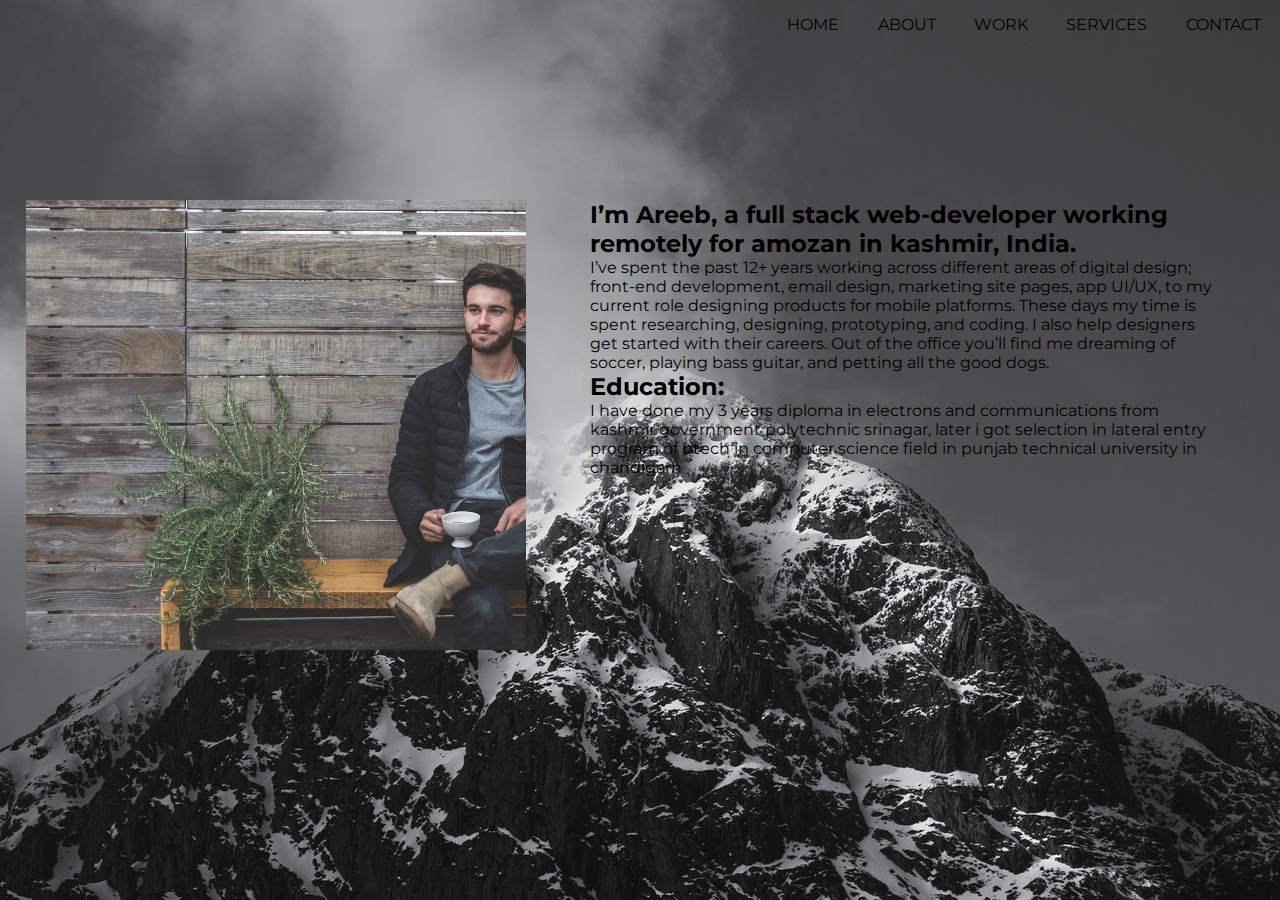
<file: html/about.html>
<!DOCTYPE html>
<html lang="en">
<head>
    <meta charset="UTF-8">
    <meta http-equiv="X-UA-Compatible" content="IE=edge">
    <meta name="viewport" content="width=device-width, initial-scale=1.0">
    <link rel="stylesheet" href="../css/about.css">
</head>
<div class="frame">
<div class="navbar">
    <div class="bar">
        <ul>
            <li> <a href="../index.html">HOME</a> </li>
            <li> <a href="./about.html">ABOUT</a> </li>
            <li> <a href="./work.html">WORK</a> </li>
            <li> <a href="./services.html">SERVICES </a> </li>
            <li> <a href="#">CONTACT</a></li>
        </ul>
    </div>
</div>
<div class="intro">

    <div class="img">
        
    </div>
    <div class="myintro">
        <h2>I’m Areeb, a full stack web-developer working remotely for amozan in kashmir, India.</h2>
        <p>I’ve spent the past 12+ years working across different areas of digital design; front-end development, email design, marketing site pages, app UI/UX, to my current role designing products for mobile platforms.

            These days my time is spent researching, designing, prototyping, and coding. I also help designers get started with their careers.
            
            Out of the office you’ll find me dreaming of soccer, playing bass guitar, and petting all the good dogs.</p>
            <h2>Education: </h2>
            <p>
                I have done my 3 years diploma in electrons and communications from kashmir government polytechnic srinagar, later i got selection in lateral entry program of btech in computer science field in punjab technical university in chandigarh
            </p>
    </div>
</div>
</div>
</html>
</file>
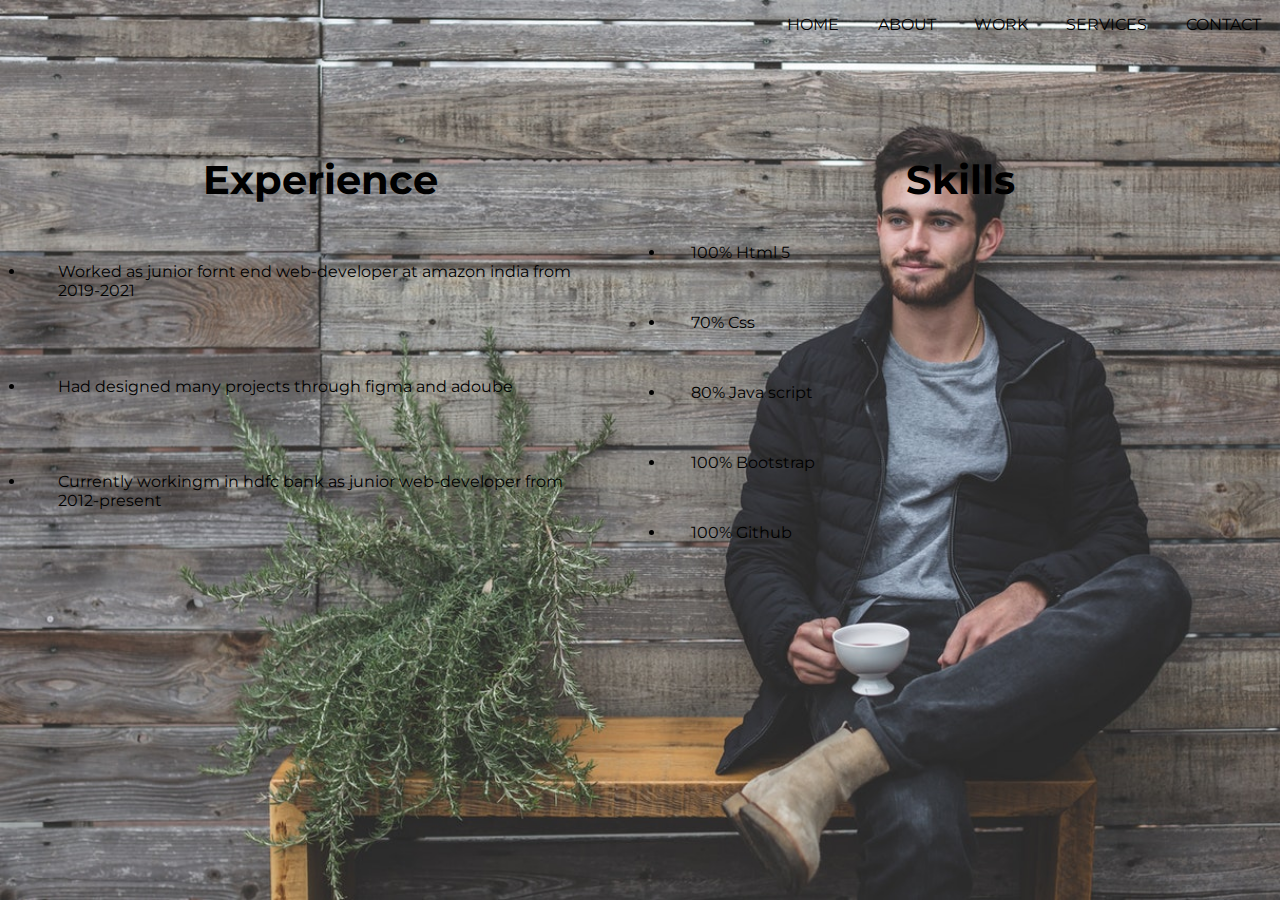
<file: html/work.html>
<!DOCTYPE html>
<html lang="en">
<head>
    <meta charset="UTF-8">
    <meta http-equiv="X-UA-Compatible" content="IE=edge">
    <meta name="viewport" content="width=device-width, initial-scale=1.0">
    <link rel="stylesheet" href="../css/work.css">
    <title>Document</title>
</head>
<div class="frame">
    <div class="navbar">
        <div class="bar">
            <ul>
                <li> <a href="../index.html">HOME</a> </li>
                <li> <a href="./about.html">ABOUT</a> </li>
                <li> <a href="./work.html">WORK</a> </li>
                <li> <a href="./services.html">SERVICES </a> </li>
                <li> <a href="#">CONTACT</a></li>
            </ul>
        </div>
    </div>
    <div class="mid-div">
       <div class="exp">
    <h1>Experience</h1>
           <ul class="int" >
               <li> Worked as junior fornt end web-developer at amazon india from 2019-2021</li>
               <li>Had designed many projects through figma and adoube </li>
               <li> Currently workingm in hdfc bank as junior web-developer from 2012-present</li>
            </ul>
       </div>
       <div class="skills">
     <h1>Skills</h1>
<ul>
    <li> 100% Html 5</li>
    <li>70% Css</li>
    <li>80% Java script</li>
    <li>100% Bootstrap</li>
    <li>100% Github</li>
</ul>
       </div>
    </div>
</div>


</html>
</file>
<file: css/about.css>
@import url('https://fonts.googleapis.com/css2?family=Montserrat:ital@1&display=swap');
@import url('https://fonts.googleapis.com/css2?family=Montserrat:wght@600&display=swap');
@import url('https://fonts.googleapis.com/css2?family=Montserrat&display=swap');

*{
    padding: 0%;
    margin: 0%;
    box-sizing: border-box;
}
.frame{
    height: 100vh;
    width: 100%;
    background-image: url("../images/pexels-joe-11378053.jpg");
    background-repeat: no-repeat;
    background-size: cover;
    background-position-y: center;
}
.navbar{


height:8vh;
width: 100%;
}
.bar{
    float: right;
    height: 8vh;
    width:40%;
    
}
.bar ul {
    display:flex;
    justify-content: space-around;
}
.bar li  {
    margin-top: 3%;
  list-style-type: none;
  font-family: 'Montserrat';
  
}
.bar li a{
    text-decoration: none;
    color: black;
   
}
.bar li a:hover{
    text-decoration: underline;
}
.bar {
    float: right;
    height: 8vh;
    width:40%;
    
}
.intro{
    display: flex;
    height: 80vh;
    width:100%;
}
.img{

    margin-top: 10%;
    margin-left: 2%;
    height: 50vh;
    width: 40%;
    background-image: url("../images/pexels-burst-374044\ \(1\).jpg");
    background-size: cover;
    background-repeat: no-repeat;
}
.myintro{
    padding: 5%;
    margin-top: 5% ;
    height: 69vh;
    width: 60%;
}
.myintro h2{
    font-family: 'Montserrat';
}
.myintro p{
    font-family: 'Montserrat';
}
@media screen and (max-width:400px){
    @import url('https://fonts.googleapis.com/css2?family=Montserrat:wght@500&display=swap');    
    *{
        padding: 0%;
        margin: 0%;
        box-sizing: border-box;
    }
    .frame{
        height: 100vh;
        width: 100%;
        background-image: url("../images/pexels-joe-11378053.jpg");
        background-repeat: no-repeat;
        background-size: cover;
        background-position-y: center;
        border: solid black;
    }
    .navbar{
    
    
    height:8vh;
    width: 100%;
    }
    .bar ul {
        display:flex;
        justify-content: space-around;
    }
    .bar li  {
        margin-top: 2%;
      list-style-type: none;
      font-family: 'Montserrat';
      font-size: 1rem;
      
    }
    .bar li a{
        text-decoration: none;
        color: black;
       
    }
    .bar li a:hover{
        text-decoration: underline;
    }
    .bar {
        float: center;
        height: 8vh;
        width:100%;
        
    }
    .intro{
        display: flex;
        flex-direction: column;
        height: 60vh;
        width:100%;
    }
    .img{
    
        margin-top: 5%;
        margin-left: 2%;
        height: 20vh;
        width: 40%;
        background-image: url("../images/pexels-burst-374044\ \(1\).jpg");
        background-size: cover;
        background-repeat: no-repeat;
        background-position-y: right;
    }
    .myintro{
        padding: 0%;
        margin-top: 4% ;
        height: 100vh;
        width: 100%;
    }
    .myintro h2{
        font-family: 'Montserrat';
        font-size: 0.8rem;
    }
    .myintro p{
        font-family: 'Montserrat';
        font-size: 1rem;
    }

}
</file>
<file: css/work.css>
@import url('https://fonts.googleapis.com/css2?family=Montserrat:ital@1&display=swap');
@import url('https://fonts.googleapis.com/css2?family=Montserrat:wght@500&display=swap');
@import url('https://fonts.googleapis.com/css2?family=Montserrat:ital,wght@1,500&display=swap');
*{

    padding: 0%;
    margin: 0%;
    box-sizing: border-box;
}
.frame{
height: 100vh;
width: 100%;
background-image: url("../images/pexels-burst-374044\ \(1\).jpg");
background-repeat: no-repeat;
background-size: cover;
}
.navbar{


    height:8vh;
    width: 100%;
    }
    .bar{
        float: right;
        height: 8vh;
        width:40%;
        
    }
    .bar ul {
        display:flex;
        justify-content: space-around;
    }
    .bar li  {
        margin-top: 3%;
      list-style-type: none;
      font-family: 'Montserrat';
      
    }

.bar li a{
    text-decoration: none;
    color: black;
   
}
.bar li a:hover{
    text-decoration: underline;
}
.bar {
    float: right;
    height: 8vh;
    width:40%;
    
}
.mid-div{
    display: flex;
    margin-top: 5.5%;
    height: 80vh;
    width: 100%;
}
.exp{
    height: 79vh;
    width: 50%;
}
.skills{
    height: 79vh;
    width: 50%;
}
.int li{
    font-family: 'Montserrat' ;
    padding: 5%;
    margin: 2%;
    margin-left: 4%;
}
.exp h1{
    text-align: center;
    padding: 2%;
    font-size: 2.5rem;
    font-family: 'Montserrat';
}
.skills ul li{
    margin-left: 4%;
     font-family: 'Montserrat' ; 
     padding: 4%;
    
  
}
.skills h1{
    text-align: center;
    padding: 2%;
    font-size: 2.5rem;
    font-family: 'Montserrat';
}
@media  screen and (max-width:400px) { 
    
@import url('https://fonts.googleapis.com/css2?family=Montserrat:ital@1&display=swap');
@import url('https://fonts.googleapis.com/css2?family=Montserrat:wght@500&display=swap');
@import url('https://fonts.googleapis.com/css2?family=Montserrat:ital,wght@1,500&display=swap');
*{

    padding: 0%;
    margin: 0%;
    box-sizing: border-box;
    padding-left: 0%;
}
.frame{
height: 100vh;
width: 100%;
background-image: url("../images/pexels-burst-374044\ \(1\).jpg");
background-repeat: no-repeat;
background-size: cover;
}
.navbar{


    height:8vh;
    width: 100%;
    }
    .bar ul {
        display:flex;
        justify-content: space-around;
    }
    .bar li  {
        margin-top: 2%;
      list-style-type: none;
      font-family: 'Montserrat';
      font-size: 1rem;
      
    }
    .bar li a{
        text-decoration: none;
        color: black;
       
    }
    .bar li a:hover{
        text-decoration: underline;
    }
    .bar {
        float: center;
        height: 8vh;
        width:100%;
        
    }
    
.mid-div{
    display: flex;
    flex-direction: column;
    margin-top: 2%;
    height: 80vh;
    width: 100%;
}
.exp{
    margin-top: 3%;
    height: 60vh;
    width: 100%;
}
.skills{
    height: 79vh;
    width: 100%;
}
.int li{
    font-family: 'Montserrat' ;
    padding: 4%;
    margin: 2%;
    margin-left: 7%;
}
.exp h1{
    text-align: center;
    padding: 3%;
    font-size: 2.5rem;
    font-family: 'Montserrat';
    
}
.skills ul li{
    margin-left: 7%;
     font-family: 'Montserrat' ; 
     padding: 4%;
    
  
}
.skills h1{
    text-align: center;
    padding: 2%;
    font-size: 2.5rem;
    font-family: 'Montserrat';
}
}
</file>
